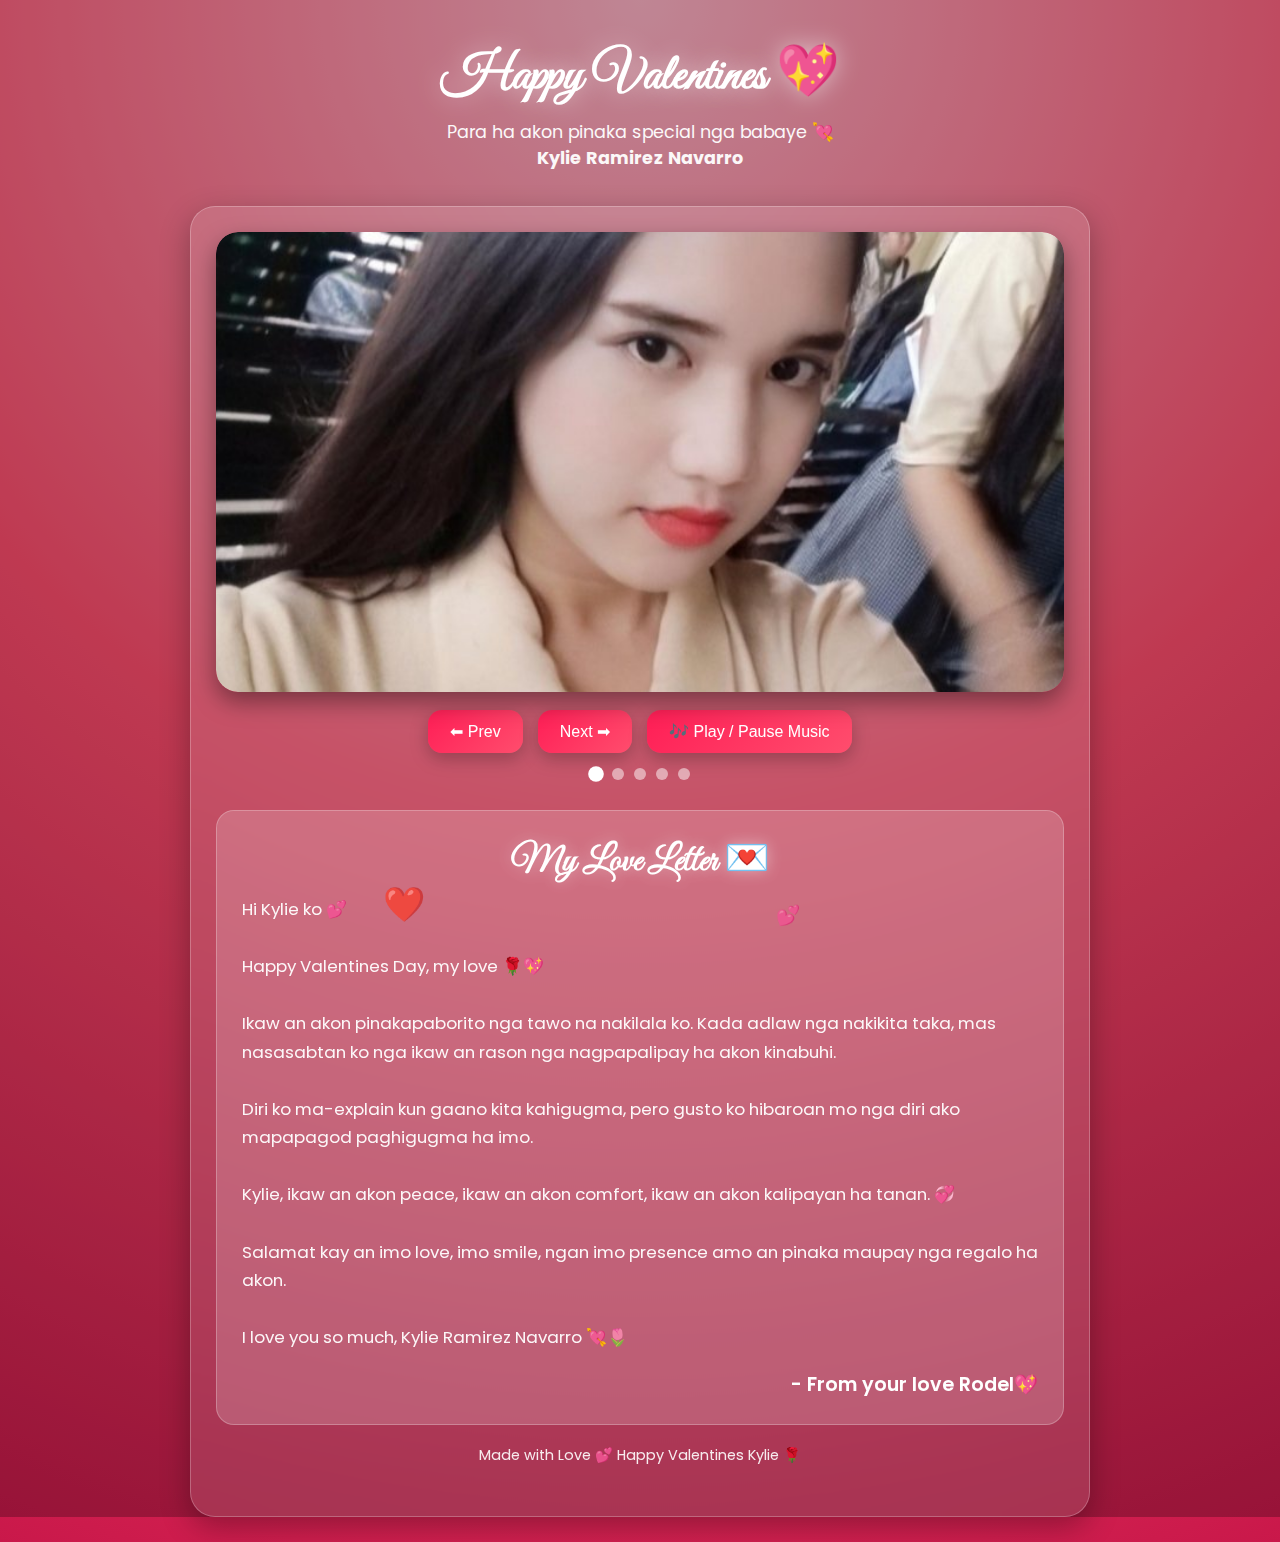
<file: index.html>
<!DOCTYPE html>
<html lang="en">
<head>
  <meta charset="UTF-8" />
  <meta name="viewport" content="width=device-width, initial-scale=1.0"/>
  <link rel="stylesheet" href="./index.css">
  <title>Happy Valentines Kylie 💖</title>

</head>

<body>

  <header>
    <h1>Happy Valentines 💖</h1>
    <p>Para ha akon pinaka special nga babaye 💘 <br> <b>Kylie Ramirez Navarro</b></p>
  </header>

  <div class="container">

    <div class="carousel">
      <img src="./img/04dfc698-159f-4914-9e00-dfd042259f8f.jpg" class="active" alt="Kylie Pic 1">
      <img src="./img/82f1afd2-3607-4bce-b51c-0570465692c8.jpg" alt="Kylie Pic 2">
      <img src="./img/d00b3796-730f-410f-b57b-93d02edb4bc1.jpg" alt="Kylie Pic 3">
      <img src="./img/e6157cb3-f056-40a8-9ad9-e5abc6418a1b.jpg" alt="Kylie Pic 4">
      <img src="./img/e9de093e-0da4-4b6b-b3b4-73f93fc2fda7.jpg" alt="Kylie Pic 5">
    </div>

    <div class="btns">
      <button onclick="prevImage()">⬅ Prev</button>
      <button onclick="nextImage()">Next ➡</button>
      <button onclick="toggleMusic()">🎶 Play / Pause Music</button>
    </div>

    <div class="dots" id="dots"></div>

    <div class="letter">
      <h2>My Love Letter 💌</h2>

      <p>
        Hi Kylie ko 💕 <br><br>

        Happy Valentines Day, my love 🌹💖 <br><br>

        Ikaw an akon pinakapaborito nga tawo na nakilala ko.
        Kada adlaw nga nakikita taka, mas nasasabtan ko nga ikaw an rason
        nga nagpapalipay ha akon kinabuhi. <br><br>

        Diri ko ma-explain kun gaano kita kahigugma,
        pero gusto ko hibaroan mo nga diri ako mapapagod paghigugma ha imo. <br><br>

        Kylie, ikaw an akon peace, ikaw an akon comfort,
        ikaw an akon kalipayan ha tanan. 💞 <br><br>

        Salamat kay an imo love, imo smile, ngan imo presence
        amo an pinaka maupay nga regalo ha akon. <br><br>

        I love you so much, Kylie Ramirez Navarro 💘🌷
      </p>

      <div class="signature">
        - From your love Rodel💖
      </div>
    </div>

    <footer>
      Made with Love 💕 Happy Valentines Kylie 🌹
    </footer>

  </div>

  <!-- Background Music -->
  <audio id="bgMusic" loop>
    <source src="./audio/Jim Brickman, Martina McBride - Valentine (Lyrics)_1771036955487.m4a" type="audio/mp3">
  </audio>

  <script src="./index.js"></script>

</body>
</html>
</file>
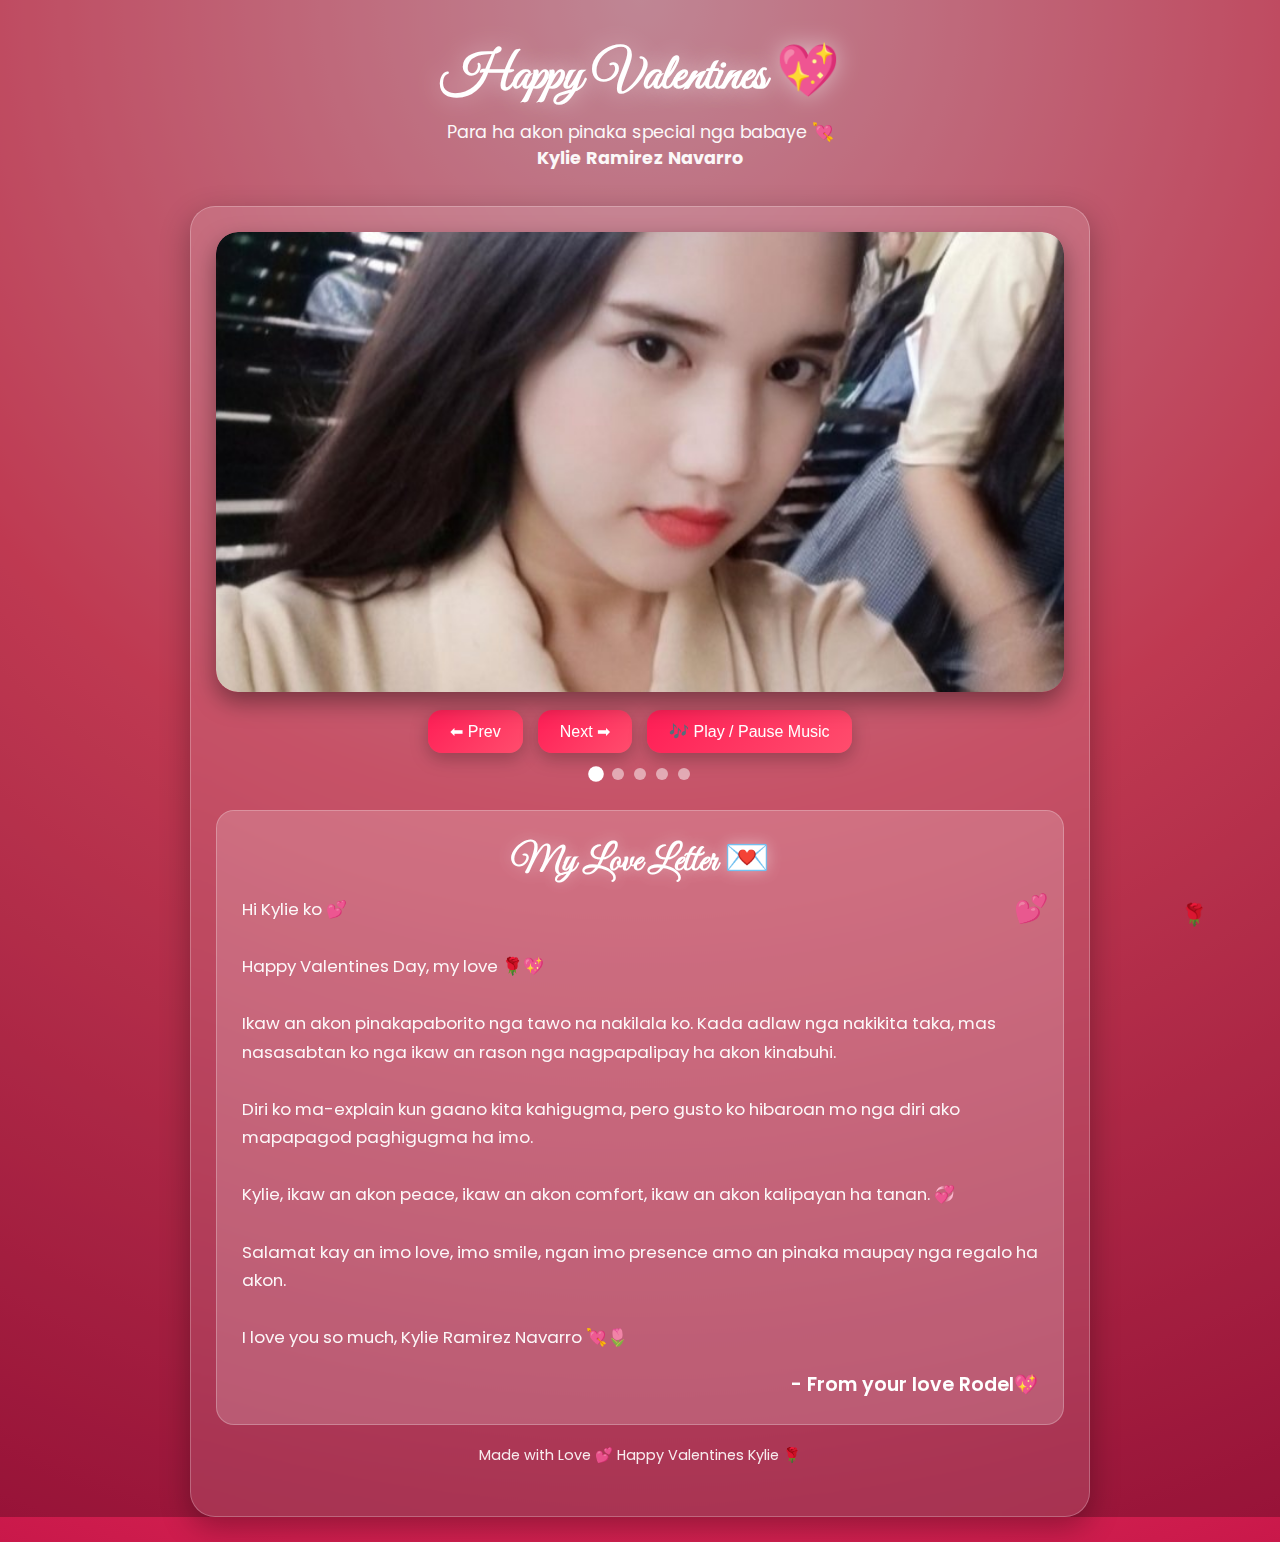
<file: valenetines.html>
<!DOCTYPE html>
<html lang="en">
<head>
  <meta charset="UTF-8" />
  <meta name="viewport" content="width=device-width, initial-scale=1.0"/>
  <link rel="stylesheet" href="./valentines.css">
  <title>Happy Valentines Kylie 💖</title>

</head>

<body>

  <header>
    <h1>Happy Valentines 💖</h1>
    <p>Para ha akon pinaka special nga babaye 💘 <br> <b>Kylie Ramirez Navarro</b></p>
  </header>

  <div class="container">

    <div class="carousel">
      <img src="./img/04dfc698-159f-4914-9e00-dfd042259f8f.jpg" class="active" alt="Kylie Pic 1">
      <img src="./img/82f1afd2-3607-4bce-b51c-0570465692c8.jpg" alt="Kylie Pic 2">
      <img src="./img/d00b3796-730f-410f-b57b-93d02edb4bc1.jpg" alt="Kylie Pic 3">
      <img src="./img/e6157cb3-f056-40a8-9ad9-e5abc6418a1b.jpg" alt="Kylie Pic 4">
      <img src="./img/e9de093e-0da4-4b6b-b3b4-73f93fc2fda7.jpg" alt="Kylie Pic 5">
    </div>

    <div class="btns">
      <button onclick="prevImage()">⬅ Prev</button>
      <button onclick="nextImage()">Next ➡</button>
      <button onclick="toggleMusic()">🎶 Play / Pause Music</button>
    </div>

    <div class="dots" id="dots"></div>

    <div class="letter">
      <h2>My Love Letter 💌</h2>

      <p>
        Hi Kylie ko 💕 <br><br>

        Happy Valentines Day, my love 🌹💖 <br><br>

        Ikaw an akon pinakapaborito nga tawo na nakilala ko.
        Kada adlaw nga nakikita taka, mas nasasabtan ko nga ikaw an rason
        nga nagpapalipay ha akon kinabuhi. <br><br>

        Diri ko ma-explain kun gaano kita kahigugma,
        pero gusto ko hibaroan mo nga diri ako mapapagod paghigugma ha imo. <br><br>

        Kylie, ikaw an akon peace, ikaw an akon comfort,
        ikaw an akon kalipayan ha tanan. 💞 <br><br>

        Salamat kay an imo love, imo smile, ngan imo presence
        amo an pinaka maupay nga regalo ha akon. <br><br>

        I love you so much, Kylie Ramirez Navarro 💘🌷
      </p>

      <div class="signature">
        - From your love Rodel💖
      </div>
    </div>

    <footer>
      Made with Love 💕 Happy Valentines Kylie 🌹
    </footer>

  </div>

  <!-- Background Music -->
  <audio id="bgMusic" loop>
    <source src="./audio/Jim Brickman, Martina McBride - Valentine (Lyrics)_1771036955487.m4a" type="audio/mp3">
  </audio>

  <script src="./valentines.js"></script>

</body>
</html>
</file>
<file: index.css>
@import url('https://fonts.googleapis.com/css2?family=Poppins:wght@300;400;600&family=Great+Vibes&display=swap');

    * {
      margin: 0;
      padding: 0;
      box-sizing: border-box;
    }

    body {
      font-family: "Poppins", sans-serif;
      background: radial-gradient(circle at top, #ffb3c6, #ff4d6d, #c9184a);
      min-height: 100vh;
      overflow-x: hidden;
      color: white;
      text-align: center;
      position: relative;
    }

    /* Soft Overlay */
    body::before {
      content: "";
      position: absolute;
      top: 0;
      left: 0;
      height: 100%;
      width: 100%;
      background: rgba(0,0,0,0.25);
      z-index: -1;
    }

    /* Header */
    header {
      padding: 40px 15px 10px;
      animation: fadeDown 1.5s ease;
    }

    header h1 {
      font-family: "Great Vibes", cursive;
      font-size: 3.2rem;
      color: #fff;
      text-shadow: 0px 0px 25px rgba(255,255,255,0.5);
    }

    header p {
      margin-top: 10px;
      font-size: 1.1rem;
      opacity: 0.95;
    }

    /* Main Card */
    .container {
      width: 92%;
      max-width: 900px;
      margin: 25px auto;
      padding: 25px;
      border-radius: 25px;
      background: rgba(255, 255, 255, 0.12);
      -webkit-backdrop-filter: blur(12px);
      backdrop-filter: blur(12px);
      box-shadow: 0px 10px 30px rgba(0,0,0,0.3);
      animation: fadeUp 1.5s ease;
      border: 1px solid rgba(255,255,255,0.25);
    }

    /* Carousel */
    .carousel {
      position: relative;
      width: 100%;
      height: 460px;
      overflow: hidden;
      border-radius: 22px;
      box-shadow: 0px 10px 25px rgba(0,0,0,0.4);
    }

    .carousel img {
      width: 100%;
      height: 460px;
      object-fit: cover;
      border-radius: 22px;
      display: none;
      animation: zoomIn 1s ease;
    }

    .carousel img.active {
      display: block;
    }

    /* Buttons */
    .btns {
      display: flex;
      justify-content: center;
      gap: 15px;
      margin-top: 18px;
      flex-wrap: wrap;
    }

    button {
      background: linear-gradient(135deg, #ff1e56, #ff4d6d);
      border: none;
      padding: 12px 22px;
      border-radius: 14px;
      color: white;
      font-size: 1rem;
      cursor: pointer;
      transition: 0.3s ease;
      box-shadow: 0px 6px 18px rgba(0,0,0,0.25);
    }

    button:hover {
      transform: translateY(-3px) scale(1.05);
      box-shadow: 0px 10px 25px rgba(0,0,0,0.4);
    }

    /* Dots */
    .dots {
      display: flex;
      justify-content: center;
      gap: 10px;
      margin-top: 15px;
    }

    .dot {
      width: 12px;
      height: 12px;
      border-radius: 50%;
      background: rgba(255,255,255,0.5);
      cursor: pointer;
      transition: 0.3s;
    }

    .dot.active {
      background: white;
      transform: scale(1.3);
    }

    /* Letter Message */
    .letter {
      margin-top: 30px;
      padding: 25px;
      border-radius: 18px;
      background: rgba(255,255,255,0.18);
      border: 1px solid rgba(255,255,255,0.25);
      text-align: left;
      animation: fadeUp 2s ease;
      position: relative;
    }

    .letter h2 {
      font-family: "Great Vibes", cursive;
      font-size: 2.3rem;
      margin-bottom: 10px;
      color: #fff;
      text-shadow: 0px 0px 15px rgba(255,255,255,0.4);
      text-align: center;
    }

    .letter p {
      font-size: 1.05rem;
      line-height: 1.7;
      opacity: 0.95;
    }

    .signature {
      margin-top: 18px;
      font-size: 1.2rem;
      font-weight: 600;
      text-align: right;
      color: #fff;
    }

    /* Footer */
    footer {
      margin-top: 20px;
      padding-bottom: 25px;
      font-size: 0.9rem;
      opacity: 0.9;
    }

    /* Floating Hearts */
    .heart {
      position: fixed;
      bottom: -30px;
      font-size: 18px;
      animation: floatUp 6s linear infinite;
      opacity: 0.85;
      z-index: 0;
    }

    @keyframes floatUp {
      0% {
        transform: translateY(0) scale(1);
        opacity: 1;
      }
      100% {
        transform: translateY(-120vh) scale(1.7);
        opacity: 0;
      }
    }

    @keyframes fadeDown {
      from {
        opacity: 0;
        transform: translateY(-50px);
      }
      to {
        opacity: 1;
        transform: translateY(0);
      }
    }

    @keyframes fadeUp {
      from {
        opacity: 0;
        transform: translateY(60px);
      }
      to {
        opacity: 1;
        transform: translateY(0);
      }
    }

    @keyframes zoomIn {
      from {
        transform: scale(1.15);
        opacity: 0;
      }
      to {
        transform: scale(1);
        opacity: 1;
      }
    }

    /* Responsive */
    @media (max-width: 600px) {
      header h1 {
        font-size: 2.6rem;
      }

      .carousel {
        height: 350px;
      }

      .carousel img {
        height: 350px;
      }

      .letter {
        padding: 18px;
      }

      .letter p {
        font-size: 1rem;
      }
    }
</file>
<file: valentines.css>
@import url('https://fonts.googleapis.com/css2?family=Poppins:wght@300;400;600&family=Great+Vibes&display=swap');

    * {
      margin: 0;
      padding: 0;
      box-sizing: border-box;
    }

    body {
      font-family: "Poppins", sans-serif;
      background: radial-gradient(circle at top, #ffb3c6, #ff4d6d, #c9184a);
      min-height: 100vh;
      overflow-x: hidden;
      color: white;
      text-align: center;
      position: relative;
    }

    /* Soft Overlay */
    body::before {
      content: "";
      position: absolute;
      top: 0;
      left: 0;
      height: 100%;
      width: 100%;
      background: rgba(0,0,0,0.25);
      z-index: -1;
    }

    /* Header */
    header {
      padding: 40px 15px 10px;
      animation: fadeDown 1.5s ease;
    }

    header h1 {
      font-family: "Great Vibes", cursive;
      font-size: 3.2rem;
      color: #fff;
      text-shadow: 0px 0px 25px rgba(255,255,255,0.5);
    }

    header p {
      margin-top: 10px;
      font-size: 1.1rem;
      opacity: 0.95;
    }

    /* Main Card */
    .container {
      width: 92%;
      max-width: 900px;
      margin: 25px auto;
      padding: 25px;
      border-radius: 25px;
      background: rgba(255, 255, 255, 0.12);
      -webkit-backdrop-filter: blur(12px);
      backdrop-filter: blur(12px);
      box-shadow: 0px 10px 30px rgba(0,0,0,0.3);
      animation: fadeUp 1.5s ease;
      border: 1px solid rgba(255,255,255,0.25);
    }

    /* Carousel */
    .carousel {
      position: relative;
      width: 100%;
      height: 460px;
      overflow: hidden;
      border-radius: 22px;
      box-shadow: 0px 10px 25px rgba(0,0,0,0.4);
    }

    .carousel img {
      width: 100%;
      height: 460px;
      object-fit: cover;
      border-radius: 22px;
      display: none;
      animation: zoomIn 1s ease;
    }

    .carousel img.active {
      display: block;
    }

    /* Buttons */
    .btns {
      display: flex;
      justify-content: center;
      gap: 15px;
      margin-top: 18px;
      flex-wrap: wrap;
    }

    button {
      background: linear-gradient(135deg, #ff1e56, #ff4d6d);
      border: none;
      padding: 12px 22px;
      border-radius: 14px;
      color: white;
      font-size: 1rem;
      cursor: pointer;
      transition: 0.3s ease;
      box-shadow: 0px 6px 18px rgba(0,0,0,0.25);
    }

    button:hover {
      transform: translateY(-3px) scale(1.05);
      box-shadow: 0px 10px 25px rgba(0,0,0,0.4);
    }

    /* Dots */
    .dots {
      display: flex;
      justify-content: center;
      gap: 10px;
      margin-top: 15px;
    }

    .dot {
      width: 12px;
      height: 12px;
      border-radius: 50%;
      background: rgba(255,255,255,0.5);
      cursor: pointer;
      transition: 0.3s;
    }

    .dot.active {
      background: white;
      transform: scale(1.3);
    }

    /* Letter Message */
    .letter {
      margin-top: 30px;
      padding: 25px;
      border-radius: 18px;
      background: rgba(255,255,255,0.18);
      border: 1px solid rgba(255,255,255,0.25);
      text-align: left;
      animation: fadeUp 2s ease;
      position: relative;
    }

    .letter h2 {
      font-family: "Great Vibes", cursive;
      font-size: 2.3rem;
      margin-bottom: 10px;
      color: #fff;
      text-shadow: 0px 0px 15px rgba(255,255,255,0.4);
      text-align: center;
    }

    .letter p {
      font-size: 1.05rem;
      line-height: 1.7;
      opacity: 0.95;
    }

    .signature {
      margin-top: 18px;
      font-size: 1.2rem;
      font-weight: 600;
      text-align: right;
      color: #fff;
    }

    /* Footer */
    footer {
      margin-top: 20px;
      padding-bottom: 25px;
      font-size: 0.9rem;
      opacity: 0.9;
    }

    /* Floating Hearts */
    .heart {
      position: fixed;
      bottom: -30px;
      font-size: 18px;
      animation: floatUp 6s linear infinite;
      opacity: 0.85;
      z-index: 0;
    }

    @keyframes floatUp {
      0% {
        transform: translateY(0) scale(1);
        opacity: 1;
      }
      100% {
        transform: translateY(-120vh) scale(1.7);
        opacity: 0;
      }
    }

    @keyframes fadeDown {
      from {
        opacity: 0;
        transform: translateY(-50px);
      }
      to {
        opacity: 1;
        transform: translateY(0);
      }
    }

    @keyframes fadeUp {
      from {
        opacity: 0;
        transform: translateY(60px);
      }
      to {
        opacity: 1;
        transform: translateY(0);
      }
    }

    @keyframes zoomIn {
      from {
        transform: scale(1.15);
        opacity: 0;
      }
      to {
        transform: scale(1);
        opacity: 1;
      }
    }

    /* Responsive */
    @media (max-width: 600px) {
      header h1 {
        font-size: 2.6rem;
      }

      .carousel {
        height: 350px;
      }

      .carousel img {
        height: 350px;
      }

      .letter {
        padding: 18px;
      }

      .letter p {
        font-size: 1rem;
      }
    }
</file>
